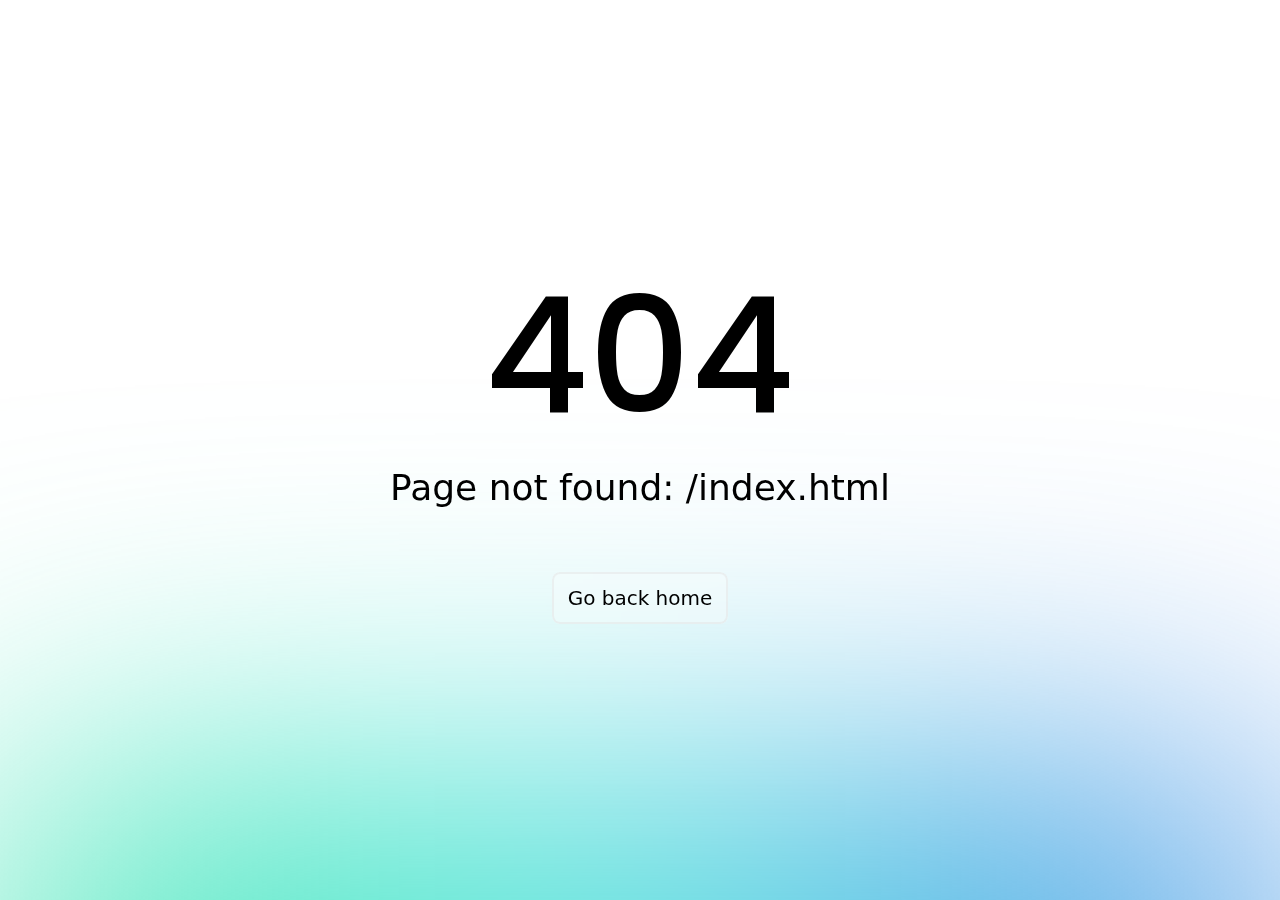
<file: index.html>
<!DOCTYPE html>
<html lang="id">
<head><meta charset="utf-8">
<title>Roadshow Fondasi Bisnis Berkah - Membangun Sukses yang Sejati</title>
<meta name="viewport" content="width=device-width, initial-scale=1">
<style> @font-face { font-family: "Poppins override"; src: local("BlinkMacSystemFont"),local("Segoe UI"),local("Roboto"),local("Helvetica Neue"),local("Arial"),local("Noto Sans"); ascent-override: 105%; descent-override: 35%; line-gap-override: 10%; } @font-face { font-family: "Poppins override"; src: local("BlinkMacSystemFont"),local("Segoe UI"),local("Roboto"),local("Helvetica Neue"),local("Arial"),local("Noto Sans"); ascent-override: 105%; descent-override: 35%; line-gap-override: 10%; } @font-face { font-family: "Poppins override"; src: local("BlinkMacSystemFont"),local("Segoe UI"),local("Roboto"),local("Helvetica Neue"),local("Arial"),local("Noto Sans"); ascent-override: 105%; descent-override: 35%; line-gap-override: 10%; } @font-face { font-family: "Poppins override"; src: local("BlinkMacSystemFont"),local("Segoe UI"),local("Roboto"),local("Helvetica Neue"),local("Arial"),local("Noto Sans"); ascent-override: 105%; descent-override: 35%; line-gap-override: 10%; } @font-face { font-family: "Poppins override"; src: local("BlinkMacSystemFont"),local("Segoe UI"),local("Roboto"),local("Helvetica Neue"),local("Arial"),local("Noto Sans"); ascent-override: 105%; descent-override: 35%; line-gap-override: 10%; } @font-face { font-family: "Poppins override"; src: local("BlinkMacSystemFont"),local("Segoe UI"),local("Roboto"),local("Helvetica Neue"),local("Arial"),local("Noto Sans"); ascent-override: 105%; descent-override: 35%; line-gap-override: 10%; } @font-face { font-family: "Poppins override"; src: local("BlinkMacSystemFont"),local("Segoe UI"),local("Roboto"),local("Helvetica Neue"),local("Arial"),local("Noto Sans"); ascent-override: 105%; descent-override: 35%; line-gap-override: 10%; } @font-face { font-family: "Poppins override"; src: local("BlinkMacSystemFont"),local("Segoe UI"),local("Roboto"),local("Helvetica Neue"),local("Arial"),local("Noto Sans"); ascent-override: 105%; descent-override: 35%; line-gap-override: 10%; } @font-face { font-family: "Poppins override"; src: local("BlinkMacSystemFont"),local("Segoe UI"),local("Roboto"),local("Helvetica Neue"),local("Arial"),local("Noto Sans"); ascent-override: 105%; descent-override: 35%; line-gap-override: 10%; } @font-face { font-family: "Poppins override"; src: local("BlinkMacSystemFont"),local("Segoe UI"),local("Roboto"),local("Helvetica Neue"),local("Arial"),local("Noto Sans"); ascent-override: 105%; descent-override: 35%; line-gap-override: 10%; } @font-face { font-family: "Poppins override"; src: local("BlinkMacSystemFont"),local("Segoe UI"),local("Roboto"),local("Helvetica Neue"),local("Arial"),local("Noto Sans"); ascent-override: 105%; descent-override: 35%; line-gap-override: 10%; } @font-face { font-family: "Poppins override"; src: local("BlinkMacSystemFont"),local("Segoe UI"),local("Roboto"),local("Helvetica Neue"),local("Arial"),local("Noto Sans"); ascent-override: 105%; descent-override: 35%; line-gap-override: 10%; } @font-face { font-family: "Poppins override"; src: local("BlinkMacSystemFont"),local("Segoe UI"),local("Roboto"),local("Helvetica Neue"),local("Arial"),local("Noto Sans"); ascent-override: 105%; descent-override: 35%; line-gap-override: 10%; } @font-face { font-family: "Poppins override"; src: local("BlinkMacSystemFont"),local("Segoe UI"),local("Roboto"),local("Helvetica Neue"),local("Arial"),local("Noto Sans"); ascent-override: 105%; descent-override: 35%; line-gap-override: 10%; } @font-face { font-family: "Poppins override"; src: local("BlinkMacSystemFont"),local("Segoe UI"),local("Roboto"),local("Helvetica Neue"),local("Arial"),local("Noto Sans"); ascent-override: 105%; descent-override: 35%; line-gap-override: 10%; } @font-face { font-family: "Poppins override"; src: local("BlinkMacSystemFont"),local("Segoe UI"),local("Roboto"),local("Helvetica Neue"),local("Arial"),local("Noto Sans"); ascent-override: 105%; descent-override: 35%; line-gap-override: 10%; } @font-face { font-family: "Poppins override"; src: local("BlinkMacSystemFont"),local("Segoe UI"),local("Roboto"),local("Helvetica Neue"),local("Arial"),local("Noto Sans"); ascent-override: 105%; descent-override: 35%; line-gap-override: 10%; } @font-face { font-family: "Poppins override"; src: local("BlinkMacSystemFont"),local("Segoe UI"),local("Roboto"),local("Helvetica Neue"),local("Arial"),local("Noto Sans"); ascent-override: 105%; descent-override: 35%; line-gap-override: 10%; } @font-face { font-family: "Lato override"; src: local("BlinkMacSystemFont"),local("Segoe UI"),local("Roboto"),local("Helvetica Neue"),local("Arial"),local("Noto Sans"); ascent-override: 98.7%; descent-override: 21.3%; line-gap-override: 0%; } @font-face { font-family: "Lato override"; src: local("BlinkMacSystemFont"),local("Segoe UI"),local("Roboto"),local("Helvetica Neue"),local("Arial"),local("Noto Sans"); ascent-override: 98.7%; descent-override: 21.3%; line-gap-override: 0%; } @font-face { font-family: "Lato override"; src: local("BlinkMacSystemFont"),local("Segoe UI"),local("Roboto"),local("Helvetica Neue"),local("Arial"),local("Noto Sans"); ascent-override: 98.7%; descent-override: 21.3%; line-gap-override: 0%; } @font-face { font-family: "Lato override"; src: local("BlinkMacSystemFont"),local("Segoe UI"),local("Roboto"),local("Helvetica Neue"),local("Arial"),local("Noto Sans"); ascent-override: 98.7%; descent-override: 21.3%; line-gap-override: 0%; } @font-face { font-family: "Lato override"; src: local("BlinkMacSystemFont"),local("Segoe UI"),local("Roboto"),local("Helvetica Neue"),local("Arial"),local("Noto Sans"); ascent-override: 98.7%; descent-override: 21.3%; line-gap-override: 0%; } @font-face { font-family: "Lato override"; src: local("BlinkMacSystemFont"),local("Segoe UI"),local("Roboto"),local("Helvetica Neue"),local("Arial"),local("Noto Sans"); ascent-override: 98.7%; descent-override: 21.3%; line-gap-override: 0%; } @font-face { font-family: "Lato override"; src: local("BlinkMacSystemFont"),local("Segoe UI"),local("Roboto"),local("Helvetica Neue"),local("Arial"),local("Noto Sans"); ascent-override: 98.7%; descent-override: 21.3%; line-gap-override: 0%; } @font-face { font-family: "Lato override"; src: local("BlinkMacSystemFont"),local("Segoe UI"),local("Roboto"),local("Helvetica Neue"),local("Arial"),local("Noto Sans"); ascent-override: 98.7%; descent-override: 21.3%; line-gap-override: 0%; } </style>
<meta description="Roadshow Fondasi Bisnis Berkah - Membangun Sukses yang Sejati"><link rel="modulepreload" href="/_payload.js"><link rel="modulepreload" as="script" crossorigin href="/_nuxt/entry.21e9f21f.js"><link rel="preload" as="style" href="/_nuxt/entry.86a170f7.css"><link rel="modulepreload" as="script" crossorigin href="/_nuxt/default.db568209.js"><link rel="modulepreload" as="script" crossorigin href="/_nuxt/index.1af3237b.js"><link rel="modulepreload" as="script" crossorigin href="/_nuxt/nuxt-icon.vue.c9ebcbc9.js"><link rel="preload" as="style" href="/_nuxt/nuxt-icon.2f1fba64.css"><link rel="modulepreload" as="script" crossorigin href="/_nuxt/composables.27c988b2.js"><link rel="modulepreload" as="script" crossorigin href="/_nuxt/maps.e3bc3744.js"><link rel="modulepreload" as="script" crossorigin href="/_nuxt/nuxt-icon.81bbdf28.js"><link rel="prefetch" as="script" crossorigin href="/_nuxt/error-component.a0b92d60.js"><link rel="stylesheet" href="/_nuxt/entry.86a170f7.css"><link rel="stylesheet" href="/_nuxt/nuxt-icon.2f1fba64.css"><style>.bg-hero-section[data-v-f948be43]{background:linear-gradient(270deg,#ebf4fc,#d8e9fa)}</style><style>.nuxt-icon svg{height:1em;margin-bottom:.125em;vertical-align:middle;width:1em}.nuxt-icon.nuxt-icon--fill,.nuxt-icon.nuxt-icon--fill *{fill:currentColor!important}</style></head>
<body ><div id="__nuxt"><!--[--><!--[--><!--[--><!--[--><section class="bg-hero-section" data-v-f948be43><div class="flex md:flex-row flex-col md:h-[696px] justify-center overflow-hidden" data-v-f948be43><img src="/images/roadshowfbb/hero-left.webp" alt="Fondasi bisnis berkah" data-v-f948be43><img src="/images/roadshowfbb/hero-right.webp" alt="Fondasi bisnis berkah" data-v-f948be43></div></section><section class="bg-neutral-white md:py-28 py-16" data-v-f948be43><div class="container flex flex-col gap-28 md:px-24 px-4" data-v-f948be43><!--[--><div class="flex flex-col md:flex-row gap-10 items-center" data-v-f948be43><img src="/images/roadshowfbb/1.webp" class="md:w-[278px] w-full" alt="&quot;Aku ingin sukses seperti dia..!”" data-v-f948be43><div class="flex flex-col gap-6" data-v-f948be43><div class="md:text-heading-1 text-heading-3" data-v-f948be43>&quot;Aku ingin sukses seperti dia..!”</div><div class="flex flex-col gap-2 text-lg font-lato" data-v-f948be43>
<b>Dia siapa?</b>
<b>Bagian mana yang disebut sukses?</b>
<p>
  Makna sukses seolah menjadi kelaziman berbanding lurus dengan
  materi. Tak sadar kita telah terjangkit virus materialisme.
</p>
<p>
  Di zaman banjir informasi, kebenaran seolah samar, tersetir oleh
  pemegang akun besar dan algoritma media sosial. Pemahaman yang
  salah kaprah bahkan sesat, seolah menjadi kebenaran yang lazim.
  Tontonan jadi tuntunan, tuntunan jadi tontonan.
</p>    
</div></div></div><div class="md:flex-row-reverse flex flex-col md:flex-row gap-10 items-center" data-v-f948be43><img src="/images/roadshowfbb/2.webp" class="md:w-[278px] w-full" alt="Mana yang benar, mana yang salah?" data-v-f948be43><div class="flex flex-col gap-6" data-v-f948be43><div class="md:text-heading-1 text-heading-3" data-v-f948be43>Mana yang benar, mana yang salah?</div><div class="flex flex-col gap-2 text-lg font-lato" data-v-f948be43>
<p>
  "Winner takes all.. !" menjadi slogan pembenaran bagi pebisnis untuk saling cakar, banting-bantingan harga, dan saling menjatuhkan.
</p>
<p>
  Tak sadar kita dalam permainan algoritma bisnis yang jauh dari keberkahan. Selain menimbulkan keresahan, juga menimbulkan kerusakan.
</p>    
</div></div></div><div class="flex flex-col md:flex-row gap-10 items-center" data-v-f948be43><img src="/images/roadshowfbb/3.webp" class="md:w-[278px] w-full" alt="Seperti apa idealnya berbisnis itu?" data-v-f948be43><div class="flex flex-col gap-6" data-v-f948be43><div class="md:text-heading-1 text-heading-3" data-v-f948be43>Seperti apa idealnya berbisnis itu?</div><div class="flex flex-col gap-2 text-lg font-lato" data-v-f948be43>
<b>Bagaimana aturan mainnya?</b>
<b>Bagaimana cara mereset semua kekusutan ini?</b>
<p>
  Yuk kita benahi satu-persatu. Agar bisnis sejatinya menjadi bagian dari ibadah. Sebagai rahmat bagi semesta.
</p>    
</div></div></div><div class="md:flex-row-reverse flex flex-col md:flex-row gap-10 items-center" data-v-f948be43><img src="/images/roadshowfbb/4.webp" class="md:w-[278px] w-full" alt="Menggeser Ideologi" data-v-f948be43><div class="flex flex-col gap-6" data-v-f948be43><div class="md:text-heading-1 text-heading-3" data-v-f948be43>Menggeser Ideologi</div><div class="flex flex-col gap-2 text-lg font-lato" data-v-f948be43>
<p>
  Menanam bibit organik di tanah yang sudah terkontaminasi tidaklah mudah. Begitu juga mewartakan pola hidup syariah di lingkungan yang sudah terlanjur materialis. Perlu menggeser mindset bisnis ala kapitalis menuju keberkahan.
</p>
<p>
  Roadshow Fondasi Bisnis Berkah adalah upaya menyadarkan kesalahkaprahan pola pikir kebanyakan saat ini tentang Makna Sukses yang Sejati.
</p>    
</div></div></div><!--]--></div></section><section class="bg-primary-blue-10 md:py-28 py-16" data-v-f948be43><div class="container flex flex-col md:gap-16 gap-10 items-center md:px-0 px-4" data-v-f948be43><div class="flex flex-col gap-4 items-center text-center" data-v-f948be43><div class="text-heading-1" data-v-f948be43> Informasi Roadshow Fondasi Bisnis Berkah </div><div class="md:text-lg text-body font-lato" data-v-f948be43> Roadshow “Fondasi Bisnis Berkah” diambil dari nama buku ke-4 karya Jaya Setiabudi. Berikut detail informasi roadshow yang akan dilaksanakan: </div></div><div class="grid md:grid-cols-3 grid-cols-1 items-center md:gap-10 gap-6" data-v-f948be43><!--[--><div class="bg-white rounded-2xl card-benefit p-6 h-full" data-v-f948be43><div class="flex gap-4" data-v-f948be43><div data-v-f948be43><span class="nuxt-icon nuxt-icon--fill text-[40px] text-primary" data-v-f948be43></span></div><div class="flex flex-col gap-1" data-v-f948be43><div class="text-subtitle" data-v-f948be43>Gratis, Tanpa Keluar Biaya</div><div class="text-body-2 text-neutral-black-60" data-v-f948be43>Seminar tidak membebankan biaya apapun, selama Anda memenuhi syarat.</div></div></div></div><div class="bg-white rounded-2xl card-benefit p-6 h-full" data-v-f948be43><div class="flex gap-4" data-v-f948be43><div data-v-f948be43><span class="nuxt-icon nuxt-icon--fill text-[40px] text-primary" data-v-f948be43></span></div><div class="flex flex-col gap-1" data-v-f948be43><div class="text-subtitle" data-v-f948be43>Dilaksanakan di 10 Kota</div><div class="text-body-2 text-neutral-black-60" data-v-f948be43>Bandung, Bogor, Jakarta, Cirebon, Semarang, Yogyakarta, Solo, Malang &amp; Jember</div></div></div></div><div class="bg-white rounded-2xl card-benefit p-6 h-full" data-v-f948be43><div class="flex gap-4" data-v-f948be43><div data-v-f948be43><span class="nuxt-icon nuxt-icon--fill text-[40px] text-primary" data-v-f948be43></span></div><div class="flex flex-col gap-1" data-v-f948be43><div class="text-subtitle" data-v-f948be43>Kuota Peserta 200-500 Orang</div><div class="text-body-2 text-neutral-black-60" data-v-f948be43>Setiap kota memiliki kuota peserta yang berbeda-beda.</div></div></div></div><!--]--></div><div class="bg-white max-w-4xl w-full text-center rounded-2xl overflow-hidden" data-v-f948be43><div class="bg-primary-blue-20 p-6" data-v-f948be43><div class="md:text-heading-3 text-heading-2" data-v-f948be43>Syarat Peserta</div></div><div class="bg-neutral-white p-6 flex justify-center items-center flex-col" data-v-f948be43><img src="/images/roadshowfbb/product-1.webp" loading="lazy" alt="buku fondasi bisnis berkah" data-v-f948be43><div class="bg-primary-red-10 border border-primary rounded-lg p-4 flex gap-4 items-center" data-v-f948be43><div data-v-f948be43><div class="w-8 h-8 bg-primary rounded-full flex items-center justify-center" data-v-f948be43><span class="nuxt-icon nuxt-icon--fill text-base text-neutral-white" data-v-f948be43></span></div></div><div class="text-lg font-lato font-bold" data-v-f948be43> Memiliki Buku Fondasi Bisnis Berkah &amp; bersedia membawa buku saat seminar. Jika Anda belum memiliki Buku Fondasi Bisnis Berkah? <a href="https://yubistore.co.id/buku-fondasi-bisnis-berkah-i.701187" target="_blank" class="text-primary" data-v-f948be43> Beli Disini. </a></div></div></div></div><div class="bg-white max-w-4xl w-full rounded-2xl overflow-hidden" data-v-f948be43><div class="bg-primary-blue-20 p-6" data-v-f948be43><div class="md:text-heading-3 text-heading-2" data-v-f948be43> Kota Pelaksanaan Roadshow </div></div><div class="bg-neutral-white p-6 flex flex-col gap-6" data-v-f948be43><div class="bg-neutral-background -mx-6 -mt-6 p-6 flex items-center justify-center" data-v-f948be43><img src="/images/roadshowfbb/maps.webp" loading="lazy" alt="Kota Pelaksanaan Roadshow" data-v-f948be43></div><div class="md:px-6 px-0" data-v-f948be43><div class="grid md:grid-cols-5 grid-cols-2 gap-4" data-v-f948be43><!--[--><div class="rounded-lg shadow-card-location overflow-hidden" data-v-f948be43><div class="bg-primary-blue-20 p-3 text-subtitle-2" data-v-f948be43>Bandung</div><div class="flex flex-col gap-3 text-body-2 font-bold text-primary-red p-4" data-v-f948be43><div class="flex items-center gap-2" data-v-f948be43><span class="nuxt-icon nuxt-icon--fill text-base" data-v-f948be43></span> 21 Maret</div><div class="flex items-center gap-2" data-v-f948be43><span class="nuxt-icon nuxt-icon--fill text-base" data-v-f948be43></span><div data-v-f948be43>300 Orang</div></div></div></div><div class="rounded-lg shadow-card-location overflow-hidden" data-v-f948be43><div class="bg-primary-blue-20 p-3 text-subtitle-2" data-v-f948be43>Bogor</div><div class="flex flex-col gap-3 text-body-2 font-bold text-primary-red p-4" data-v-f948be43><div class="flex items-center gap-2" data-v-f948be43><span class="nuxt-icon nuxt-icon--fill text-base" data-v-f948be43></span> 5 Mei</div><div class="flex items-center gap-2" data-v-f948be43><span class="nuxt-icon nuxt-icon--fill text-base" data-v-f948be43></span><div data-v-f948be43>200 Orang</div></div></div></div><div class="rounded-lg shadow-card-location overflow-hidden" data-v-f948be43><div class="bg-primary-blue-20 p-3 text-subtitle-2" data-v-f948be43>Jakarta</div><div class="flex flex-col gap-3 text-body-2 font-bold text-primary-red p-4" data-v-f948be43><div class="flex items-center gap-2" data-v-f948be43><span class="nuxt-icon nuxt-icon--fill text-base" data-v-f948be43></span> 7 Mei</div><div class="flex items-center gap-2" data-v-f948be43><span class="nuxt-icon nuxt-icon--fill text-base" data-v-f948be43></span><div data-v-f948be43>500 Orang</div></div></div></div><div class="rounded-lg shadow-card-location overflow-hidden" data-v-f948be43><div class="bg-primary-blue-20 p-3 text-subtitle-2" data-v-f948be43>Cirebon</div><div class="flex flex-col gap-3 text-body-2 font-bold text-primary-red p-4" data-v-f948be43><div class="flex items-center gap-2" data-v-f948be43><span class="nuxt-icon nuxt-icon--fill text-base" data-v-f948be43></span> 9 Mei</div><div class="flex items-center gap-2" data-v-f948be43><span class="nuxt-icon nuxt-icon--fill text-base" data-v-f948be43></span><div data-v-f948be43>200 Orang</div></div></div></div><div class="rounded-lg shadow-card-location overflow-hidden" data-v-f948be43><div class="bg-primary-blue-20 p-3 text-subtitle-2" data-v-f948be43>Semarang</div><div class="flex flex-col gap-3 text-body-2 font-bold text-primary-red p-4" data-v-f948be43><div class="flex items-center gap-2" data-v-f948be43><span class="nuxt-icon nuxt-icon--fill text-base" data-v-f948be43></span> 11 Mei</div><div class="flex items-center gap-2" data-v-f948be43><span class="nuxt-icon nuxt-icon--fill text-base" data-v-f948be43></span><div data-v-f948be43>200 Orang</div></div></div></div><div class="rounded-lg shadow-card-location overflow-hidden" data-v-f948be43><div class="bg-primary-blue-20 p-3 text-subtitle-2" data-v-f948be43>Yogyakarta</div><div class="flex flex-col gap-3 text-body-2 font-bold text-primary-red p-4" data-v-f948be43><div class="flex items-center gap-2" data-v-f948be43><span class="nuxt-icon nuxt-icon--fill text-base" data-v-f948be43></span> Menyusul</div><div class="flex items-center gap-2" data-v-f948be43><span class="nuxt-icon nuxt-icon--fill text-base" data-v-f948be43></span><div data-v-f948be43>200 Orang</div></div></div></div><div class="rounded-lg shadow-card-location overflow-hidden" data-v-f948be43><div class="bg-primary-blue-20 p-3 text-subtitle-2" data-v-f948be43>Solo</div><div class="flex flex-col gap-3 text-body-2 font-bold text-primary-red p-4" data-v-f948be43><div class="flex items-center gap-2" data-v-f948be43><span class="nuxt-icon nuxt-icon--fill text-base" data-v-f948be43></span> Menyusul</div><div class="flex items-center gap-2" data-v-f948be43><span class="nuxt-icon nuxt-icon--fill text-base" data-v-f948be43></span><div data-v-f948be43>200 Orang</div></div></div></div><div class="rounded-lg shadow-card-location overflow-hidden" data-v-f948be43><div class="bg-primary-blue-20 p-3 text-subtitle-2" data-v-f948be43>Malang</div><div class="flex flex-col gap-3 text-body-2 font-bold text-primary-red p-4" data-v-f948be43><div class="flex items-center gap-2" data-v-f948be43><span class="nuxt-icon nuxt-icon--fill text-base" data-v-f948be43></span> Menyusul</div><div class="flex items-center gap-2" data-v-f948be43><span class="nuxt-icon nuxt-icon--fill text-base" data-v-f948be43></span><div data-v-f948be43>200 Orang</div></div></div></div><div class="rounded-lg shadow-card-location overflow-hidden" data-v-f948be43><div class="bg-primary-blue-20 p-3 text-subtitle-2" data-v-f948be43>Jember</div><div class="flex flex-col gap-3 text-body-2 font-bold text-primary-red p-4" data-v-f948be43><div class="flex items-center gap-2" data-v-f948be43><span class="nuxt-icon nuxt-icon--fill text-base" data-v-f948be43></span> Menyusul</div><div class="flex items-center gap-2" data-v-f948be43><span class="nuxt-icon nuxt-icon--fill text-base" data-v-f948be43></span><div data-v-f948be43>200 Orang</div></div></div></div><div class="rounded-lg shadow-card-location overflow-hidden" data-v-f948be43><div class="bg-primary-blue-20 p-3 text-subtitle-2" data-v-f948be43>Surabaya</div><div class="flex flex-col gap-3 text-body-2 font-bold text-primary-red p-4" data-v-f948be43><div class="flex items-center gap-2" data-v-f948be43><span class="nuxt-icon nuxt-icon--fill text-base" data-v-f948be43></span> Menyusul</div><div class="flex items-center gap-2" data-v-f948be43><span class="nuxt-icon nuxt-icon--fill text-base" data-v-f948be43></span><div data-v-f948be43>500 Orang</div></div></div></div><!--]--></div></div><div class="text-body-2 text-neutral-black-60 flex gap-1 items-center justify-center" data-v-f948be43><span class="nuxt-icon nuxt-icon--fill text-base" data-v-f948be43></span> Waktu pelaksanaan dan tempat dapat berubah. </div></div></div><div class="max-w-4xl w-full flex flex-col gap-4 items-center justify-center text-center" data-v-f948be43><a href="https://docs.google.com/forms/d/e/1FAIpQLSe7CmXPGeMaSJcLHQe6kGyUSyY3Rm0sk0fHUgeGI_3eLM8Vpw/viewform" target="_blank" class="btn btn--large w-full" data-v-f948be43>Daftar Roadshow FBB</a><div class="text-body" data-v-f948be43> Jika Anda menemui kendala saat pendaftaran, silahkan hubungi Admin kami melalui <strong class="text-primary-red" data-v-f948be43>085771102001 (Whatsapp)</strong></div></div></div></section><!--]--><!--]--><!--]--><!--]--></div><script type="module">import p from "/_payload.js";window.__NUXT__={...p,...({state:{},_errors:{},serverRendered:true,config:{public:{apiBaseUrl:"https:\u002F\u002Fgateway.yukbisnis.dev\u002Fv1",nodeEnv:"development"},app:{baseURL:"\u002F",buildAssetsDir:"\u002F_nuxt\u002F",cdnURL:""}},prerenderedAt:1678144636252})}</script><script type="module" src="/_nuxt/entry.21e9f21f.js" crossorigin></script><script type="module" src="/_nuxt/default.db568209.js" crossorigin></script><script type="module" src="/_nuxt/index.1af3237b.js" crossorigin></script><script type="module" src="/_nuxt/nuxt-icon.81bbdf28.js" crossorigin></script></body>
</html>
</file>
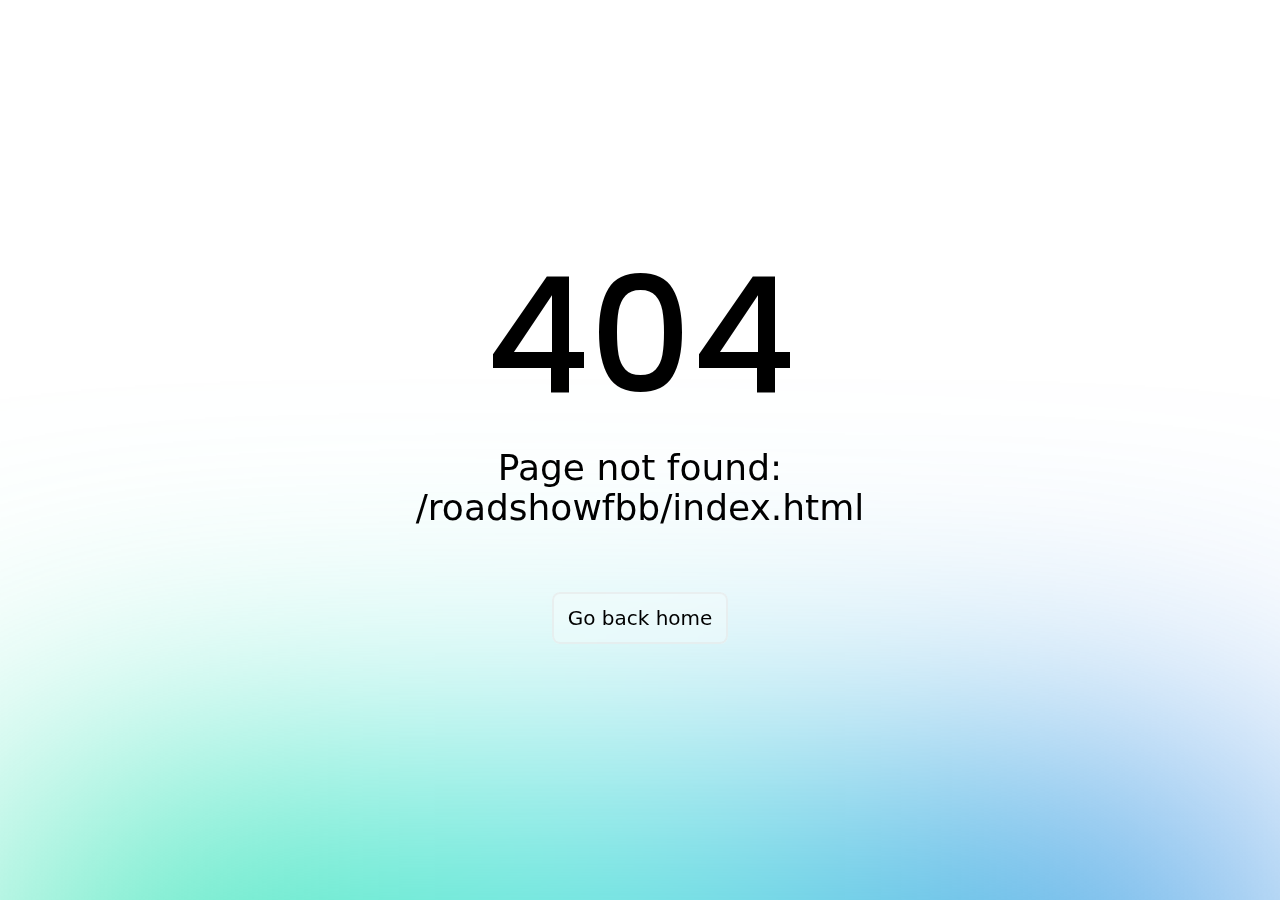
<file: roadshowfbb/index.html>
<!DOCTYPE html>
<html lang="id">
<head><meta charset="utf-8">
<title>Roadshow Fondasi Bisnis Berkah - Membangun Sukses yang Sejati</title>
<meta name="viewport" content="width=device-width, initial-scale=1">
<style> @font-face { font-family: "Poppins override"; src: local("BlinkMacSystemFont"),local("Segoe UI"),local("Roboto"),local("Helvetica Neue"),local("Arial"),local("Noto Sans"); ascent-override: 105%; descent-override: 35%; line-gap-override: 10%; } @font-face { font-family: "Poppins override"; src: local("BlinkMacSystemFont"),local("Segoe UI"),local("Roboto"),local("Helvetica Neue"),local("Arial"),local("Noto Sans"); ascent-override: 105%; descent-override: 35%; line-gap-override: 10%; } @font-face { font-family: "Poppins override"; src: local("BlinkMacSystemFont"),local("Segoe UI"),local("Roboto"),local("Helvetica Neue"),local("Arial"),local("Noto Sans"); ascent-override: 105%; descent-override: 35%; line-gap-override: 10%; } @font-face { font-family: "Poppins override"; src: local("BlinkMacSystemFont"),local("Segoe UI"),local("Roboto"),local("Helvetica Neue"),local("Arial"),local("Noto Sans"); ascent-override: 105%; descent-override: 35%; line-gap-override: 10%; } @font-face { font-family: "Poppins override"; src: local("BlinkMacSystemFont"),local("Segoe UI"),local("Roboto"),local("Helvetica Neue"),local("Arial"),local("Noto Sans"); ascent-override: 105%; descent-override: 35%; line-gap-override: 10%; } @font-face { font-family: "Poppins override"; src: local("BlinkMacSystemFont"),local("Segoe UI"),local("Roboto"),local("Helvetica Neue"),local("Arial"),local("Noto Sans"); ascent-override: 105%; descent-override: 35%; line-gap-override: 10%; } @font-face { font-family: "Poppins override"; src: local("BlinkMacSystemFont"),local("Segoe UI"),local("Roboto"),local("Helvetica Neue"),local("Arial"),local("Noto Sans"); ascent-override: 105%; descent-override: 35%; line-gap-override: 10%; } @font-face { font-family: "Poppins override"; src: local("BlinkMacSystemFont"),local("Segoe UI"),local("Roboto"),local("Helvetica Neue"),local("Arial"),local("Noto Sans"); ascent-override: 105%; descent-override: 35%; line-gap-override: 10%; } @font-face { font-family: "Poppins override"; src: local("BlinkMacSystemFont"),local("Segoe UI"),local("Roboto"),local("Helvetica Neue"),local("Arial"),local("Noto Sans"); ascent-override: 105%; descent-override: 35%; line-gap-override: 10%; } @font-face { font-family: "Poppins override"; src: local("BlinkMacSystemFont"),local("Segoe UI"),local("Roboto"),local("Helvetica Neue"),local("Arial"),local("Noto Sans"); ascent-override: 105%; descent-override: 35%; line-gap-override: 10%; } @font-face { font-family: "Poppins override"; src: local("BlinkMacSystemFont"),local("Segoe UI"),local("Roboto"),local("Helvetica Neue"),local("Arial"),local("Noto Sans"); ascent-override: 105%; descent-override: 35%; line-gap-override: 10%; } @font-face { font-family: "Poppins override"; src: local("BlinkMacSystemFont"),local("Segoe UI"),local("Roboto"),local("Helvetica Neue"),local("Arial"),local("Noto Sans"); ascent-override: 105%; descent-override: 35%; line-gap-override: 10%; } @font-face { font-family: "Poppins override"; src: local("BlinkMacSystemFont"),local("Segoe UI"),local("Roboto"),local("Helvetica Neue"),local("Arial"),local("Noto Sans"); ascent-override: 105%; descent-override: 35%; line-gap-override: 10%; } @font-face { font-family: "Poppins override"; src: local("BlinkMacSystemFont"),local("Segoe UI"),local("Roboto"),local("Helvetica Neue"),local("Arial"),local("Noto Sans"); ascent-override: 105%; descent-override: 35%; line-gap-override: 10%; } @font-face { font-family: "Poppins override"; src: local("BlinkMacSystemFont"),local("Segoe UI"),local("Roboto"),local("Helvetica Neue"),local("Arial"),local("Noto Sans"); ascent-override: 105%; descent-override: 35%; line-gap-override: 10%; } @font-face { font-family: "Poppins override"; src: local("BlinkMacSystemFont"),local("Segoe UI"),local("Roboto"),local("Helvetica Neue"),local("Arial"),local("Noto Sans"); ascent-override: 105%; descent-override: 35%; line-gap-override: 10%; } @font-face { font-family: "Poppins override"; src: local("BlinkMacSystemFont"),local("Segoe UI"),local("Roboto"),local("Helvetica Neue"),local("Arial"),local("Noto Sans"); ascent-override: 105%; descent-override: 35%; line-gap-override: 10%; } @font-face { font-family: "Poppins override"; src: local("BlinkMacSystemFont"),local("Segoe UI"),local("Roboto"),local("Helvetica Neue"),local("Arial"),local("Noto Sans"); ascent-override: 105%; descent-override: 35%; line-gap-override: 10%; } @font-face { font-family: "Lato override"; src: local("BlinkMacSystemFont"),local("Segoe UI"),local("Roboto"),local("Helvetica Neue"),local("Arial"),local("Noto Sans"); ascent-override: 98.7%; descent-override: 21.3%; line-gap-override: 0%; } @font-face { font-family: "Lato override"; src: local("BlinkMacSystemFont"),local("Segoe UI"),local("Roboto"),local("Helvetica Neue"),local("Arial"),local("Noto Sans"); ascent-override: 98.7%; descent-override: 21.3%; line-gap-override: 0%; } @font-face { font-family: "Lato override"; src: local("BlinkMacSystemFont"),local("Segoe UI"),local("Roboto"),local("Helvetica Neue"),local("Arial"),local("Noto Sans"); ascent-override: 98.7%; descent-override: 21.3%; line-gap-override: 0%; } @font-face { font-family: "Lato override"; src: local("BlinkMacSystemFont"),local("Segoe UI"),local("Roboto"),local("Helvetica Neue"),local("Arial"),local("Noto Sans"); ascent-override: 98.7%; descent-override: 21.3%; line-gap-override: 0%; } @font-face { font-family: "Lato override"; src: local("BlinkMacSystemFont"),local("Segoe UI"),local("Roboto"),local("Helvetica Neue"),local("Arial"),local("Noto Sans"); ascent-override: 98.7%; descent-override: 21.3%; line-gap-override: 0%; } @font-face { font-family: "Lato override"; src: local("BlinkMacSystemFont"),local("Segoe UI"),local("Roboto"),local("Helvetica Neue"),local("Arial"),local("Noto Sans"); ascent-override: 98.7%; descent-override: 21.3%; line-gap-override: 0%; } @font-face { font-family: "Lato override"; src: local("BlinkMacSystemFont"),local("Segoe UI"),local("Roboto"),local("Helvetica Neue"),local("Arial"),local("Noto Sans"); ascent-override: 98.7%; descent-override: 21.3%; line-gap-override: 0%; } @font-face { font-family: "Lato override"; src: local("BlinkMacSystemFont"),local("Segoe UI"),local("Roboto"),local("Helvetica Neue"),local("Arial"),local("Noto Sans"); ascent-override: 98.7%; descent-override: 21.3%; line-gap-override: 0%; } </style>
<meta description="Roadshow Fondasi Bisnis Berkah - Membangun Sukses yang Sejati"><link rel="modulepreload" href="/roadshowfbb/_payload.js"><link rel="modulepreload" as="script" crossorigin href="/_nuxt/entry.21e9f21f.js"><link rel="preload" as="style" href="/_nuxt/entry.86a170f7.css"><link rel="modulepreload" as="script" crossorigin href="/_nuxt/default.db568209.js"><link rel="modulepreload" as="script" crossorigin href="/_nuxt/index.0ed63347.js"><link rel="modulepreload" as="script" crossorigin href="/_nuxt/nuxt-icon.vue.c9ebcbc9.js"><link rel="preload" as="style" href="/_nuxt/nuxt-icon.2f1fba64.css"><link rel="modulepreload" as="script" crossorigin href="/_nuxt/composables.27c988b2.js"><link rel="modulepreload" as="script" crossorigin href="/_nuxt/maps.e3bc3744.js"><link rel="modulepreload" as="script" crossorigin href="/_nuxt/nuxt-icon.81bbdf28.js"><link rel="prefetch" as="script" crossorigin href="/_nuxt/error-component.a0b92d60.js"><link rel="stylesheet" href="/_nuxt/entry.86a170f7.css"><link rel="stylesheet" href="/_nuxt/nuxt-icon.2f1fba64.css"><style>.bg-hero-section[data-v-98cc8f7b]{background:linear-gradient(270deg,#ebf4fc,#d8e9fa)}</style><style>.nuxt-icon svg{height:1em;margin-bottom:.125em;vertical-align:middle;width:1em}.nuxt-icon.nuxt-icon--fill,.nuxt-icon.nuxt-icon--fill *{fill:currentColor!important}</style></head>
<body ><div id="__nuxt"><!--[--><!--[--><!--[--><!--[--><section class="bg-hero-section" data-v-98cc8f7b><div class="flex md:flex-row flex-col md:h-[696px] justify-center overflow-hidden" data-v-98cc8f7b><img src="/images/roadshowfbb/hero-left.webp" alt="Fondasi bisnis berkah" data-v-98cc8f7b><img src="/images/roadshowfbb/hero-right.webp" alt="Fondasi bisnis berkah" data-v-98cc8f7b></div></section><section class="bg-neutral-white md:py-28 py-16" data-v-98cc8f7b><div class="container flex flex-col gap-28 md:px-24 px-4" data-v-98cc8f7b><!--[--><div class="flex flex-col md:flex-row gap-10 items-center" data-v-98cc8f7b><img src="/images/roadshowfbb/1.webp" class="md:w-[278px] w-full" alt="&quot;Aku ingin sukses seperti dia..!”" data-v-98cc8f7b><div class="flex flex-col gap-6" data-v-98cc8f7b><div class="md:text-heading-1 text-heading-3" data-v-98cc8f7b>&quot;Aku ingin sukses seperti dia..!”</div><div class="flex flex-col gap-2 text-lg font-lato" data-v-98cc8f7b>
<b>Dia siapa?</b>
<b>Bagian mana yang disebut sukses?</b>
<p>
  Makna sukses seolah menjadi kelaziman berbanding lurus dengan
  materi. Tak sadar kita telah terjangkit virus materialisme.
</p>
<p>
  Di zaman banjir informasi, kebenaran seolah samar, tersetir oleh
  pemegang akun besar dan algoritma media sosial. Pemahaman yang
  salah kaprah bahkan sesat, seolah menjadi kebenaran yang lazim.
  Tontonan jadi tuntunan, tuntunan jadi tontonan.
</p>    
</div></div></div><div class="md:flex-row-reverse flex flex-col md:flex-row gap-10 items-center" data-v-98cc8f7b><img src="/images/roadshowfbb/2.webp" class="md:w-[278px] w-full" alt="Mana yang benar, mana yang salah?" data-v-98cc8f7b><div class="flex flex-col gap-6" data-v-98cc8f7b><div class="md:text-heading-1 text-heading-3" data-v-98cc8f7b>Mana yang benar, mana yang salah?</div><div class="flex flex-col gap-2 text-lg font-lato" data-v-98cc8f7b>
<p>
  "Winner takes all.. !" menjadi slogan pembenaran bagi pebisnis untuk saling cakar, banting-bantingan harga, dan saling menjatuhkan.
</p>
<p>
  Tak sadar kita dalam permainan algoritma bisnis yang jauh dari keberkahan. Selain menimbulkan keresahan, juga menimbulkan kerusakan.
</p>    
</div></div></div><div class="flex flex-col md:flex-row gap-10 items-center" data-v-98cc8f7b><img src="/images/roadshowfbb/3.webp" class="md:w-[278px] w-full" alt="Seperti apa idealnya berbisnis itu?" data-v-98cc8f7b><div class="flex flex-col gap-6" data-v-98cc8f7b><div class="md:text-heading-1 text-heading-3" data-v-98cc8f7b>Seperti apa idealnya berbisnis itu?</div><div class="flex flex-col gap-2 text-lg font-lato" data-v-98cc8f7b>
<b>Bagaimana aturan mainnya?</b>
<b>Bagaimana cara mereset semua kekusutan ini?</b>
<p>
  Yuk kita benahi satu-persatu. Agar bisnis sejatinya menjadi bagian dari ibadah. Sebagai rahmat bagi semesta.
</p>    
</div></div></div><div class="md:flex-row-reverse flex flex-col md:flex-row gap-10 items-center" data-v-98cc8f7b><img src="/images/roadshowfbb/4.webp" class="md:w-[278px] w-full" alt="Menggeser Ideologi" data-v-98cc8f7b><div class="flex flex-col gap-6" data-v-98cc8f7b><div class="md:text-heading-1 text-heading-3" data-v-98cc8f7b>Menggeser Ideologi</div><div class="flex flex-col gap-2 text-lg font-lato" data-v-98cc8f7b>
<p>
  Menanam bibit organik di tanah yang sudah terkontaminasi tidaklah mudah. Begitu juga mewartakan pola hidup syariah di lingkungan yang sudah terlanjur materialis. Perlu menggeser mindset bisnis ala kapitalis menuju keberkahan.
</p>
<p>
  Roadshow Fondasi Bisnis Berkah adalah upaya menyadarkan kesalahkaprahan pola pikir kebanyakan saat ini tentang Makna Sukses yang Sejati.
</p>    
</div></div></div><!--]--></div></section><section class="bg-primary-blue-10 md:py-28 py-16" data-v-98cc8f7b><div class="container flex flex-col md:gap-16 gap-10 items-center md:px-0 px-4" data-v-98cc8f7b><div class="flex flex-col gap-4 items-center text-center" data-v-98cc8f7b><div class="text-heading-1" data-v-98cc8f7b> Informasi Roadshow Fondasi Bisnis Berkah </div><div class="md:text-lg text-body font-lato" data-v-98cc8f7b> Roadshow “Fondasi Bisnis Berkah” diambil dari nama buku ke-4 karya Jaya Setiabudi. Berikut detail informasi roadshow yang akan dilaksanakan: </div></div><div class="grid md:grid-cols-3 grid-cols-1 items-center md:gap-10 gap-6" data-v-98cc8f7b><!--[--><div class="bg-white rounded-2xl card-benefit p-6 h-full" data-v-98cc8f7b><div class="flex gap-4" data-v-98cc8f7b><div data-v-98cc8f7b><span class="nuxt-icon nuxt-icon--fill text-[40px] text-primary" data-v-98cc8f7b></span></div><div class="flex flex-col gap-1" data-v-98cc8f7b><div class="text-subtitle" data-v-98cc8f7b>Gratis, Tanpa Keluar Biaya</div><div class="text-body-2 text-neutral-black-60" data-v-98cc8f7b>Seminar tidak membebankan biaya apapun, selama Anda memenuhi syarat.</div></div></div></div><div class="bg-white rounded-2xl card-benefit p-6 h-full" data-v-98cc8f7b><div class="flex gap-4" data-v-98cc8f7b><div data-v-98cc8f7b><span class="nuxt-icon nuxt-icon--fill text-[40px] text-primary" data-v-98cc8f7b></span></div><div class="flex flex-col gap-1" data-v-98cc8f7b><div class="text-subtitle" data-v-98cc8f7b>Dilaksanakan di 10 Kota</div><div class="text-body-2 text-neutral-black-60" data-v-98cc8f7b>Bandung, Bogor, Jakarta, Cirebon, Semarang, Yogyakarta, Solo, Malang &amp; Jember</div></div></div></div><div class="bg-white rounded-2xl card-benefit p-6 h-full" data-v-98cc8f7b><div class="flex gap-4" data-v-98cc8f7b><div data-v-98cc8f7b><span class="nuxt-icon nuxt-icon--fill text-[40px] text-primary" data-v-98cc8f7b></span></div><div class="flex flex-col gap-1" data-v-98cc8f7b><div class="text-subtitle" data-v-98cc8f7b>Kuota Peserta 200-500 Orang</div><div class="text-body-2 text-neutral-black-60" data-v-98cc8f7b>Setiap kota memiliki kuota peserta yang berbeda-beda.</div></div></div></div><!--]--></div><div class="bg-white max-w-4xl w-full text-center rounded-2xl overflow-hidden" data-v-98cc8f7b><div class="bg-primary-blue-20 p-6" data-v-98cc8f7b><div class="md:text-heading-3 text-heading-2" data-v-98cc8f7b>Syarat Peserta</div></div><div class="bg-neutral-white p-6 flex justify-center items-center flex-col" data-v-98cc8f7b><img src="/images/roadshowfbb/product-1.webp" loading="lazy" alt="buku fondasi bisnis berkah" data-v-98cc8f7b><div class="bg-primary-red-10 border border-primary rounded-lg p-4 flex gap-4 items-center" data-v-98cc8f7b><div data-v-98cc8f7b><div class="w-8 h-8 bg-primary rounded-full flex items-center justify-center" data-v-98cc8f7b><span class="nuxt-icon nuxt-icon--fill text-base text-neutral-white" data-v-98cc8f7b></span></div></div><div class="text-lg font-lato font-bold" data-v-98cc8f7b> Memiliki Buku Fondasi Bisnis Berkah &amp; bersedia membawa buku saat seminar. Jika Anda belum memiliki Buku Fondasi Bisnis Berkah? <a href="https://yubistore.co.id/buku-fondasi-bisnis-berkah-i.701187" target="_blank" class="text-primary" data-v-98cc8f7b> Beli Disini. </a></div></div></div></div><div class="bg-white max-w-4xl w-full rounded-2xl overflow-hidden" data-v-98cc8f7b><div class="bg-primary-blue-20 p-6" data-v-98cc8f7b><div class="md:text-heading-3 text-heading-2" data-v-98cc8f7b> Kota Pelaksanaan Roadshow </div></div><div class="bg-neutral-white p-6 flex flex-col gap-6" data-v-98cc8f7b><div class="bg-neutral-background -mx-6 -mt-6 p-6 flex items-center justify-center" data-v-98cc8f7b><img src="/images/roadshowfbb/maps.webp" loading="lazy" alt="Kota Pelaksanaan Roadshow" data-v-98cc8f7b></div><div class="md:px-6 px-0" data-v-98cc8f7b><div class="grid md:grid-cols-5 grid-cols-2 gap-4" data-v-98cc8f7b><!--[--><div class="rounded-lg shadow-card-location overflow-hidden" data-v-98cc8f7b><div class="bg-primary-blue-20 p-3 text-subtitle-2" data-v-98cc8f7b>Bandung</div><div class="flex flex-col gap-3 text-body-2 font-bold text-primary-red p-4" data-v-98cc8f7b><div class="flex items-center gap-2" data-v-98cc8f7b><span class="nuxt-icon nuxt-icon--fill text-base" data-v-98cc8f7b></span> 21 Maret</div><div class="flex items-center gap-2" data-v-98cc8f7b><span class="nuxt-icon nuxt-icon--fill text-base" data-v-98cc8f7b></span><div data-v-98cc8f7b>300 Orang</div></div></div></div><div class="rounded-lg shadow-card-location overflow-hidden" data-v-98cc8f7b><div class="bg-primary-blue-20 p-3 text-subtitle-2" data-v-98cc8f7b>Bogor</div><div class="flex flex-col gap-3 text-body-2 font-bold text-primary-red p-4" data-v-98cc8f7b><div class="flex items-center gap-2" data-v-98cc8f7b><span class="nuxt-icon nuxt-icon--fill text-base" data-v-98cc8f7b></span> 5 Mei</div><div class="flex items-center gap-2" data-v-98cc8f7b><span class="nuxt-icon nuxt-icon--fill text-base" data-v-98cc8f7b></span><div data-v-98cc8f7b>200 Orang</div></div></div></div><div class="rounded-lg shadow-card-location overflow-hidden" data-v-98cc8f7b><div class="bg-primary-blue-20 p-3 text-subtitle-2" data-v-98cc8f7b>Jakarta</div><div class="flex flex-col gap-3 text-body-2 font-bold text-primary-red p-4" data-v-98cc8f7b><div class="flex items-center gap-2" data-v-98cc8f7b><span class="nuxt-icon nuxt-icon--fill text-base" data-v-98cc8f7b></span> 7 Mei</div><div class="flex items-center gap-2" data-v-98cc8f7b><span class="nuxt-icon nuxt-icon--fill text-base" data-v-98cc8f7b></span><div data-v-98cc8f7b>500 Orang</div></div></div></div><div class="rounded-lg shadow-card-location overflow-hidden" data-v-98cc8f7b><div class="bg-primary-blue-20 p-3 text-subtitle-2" data-v-98cc8f7b>Cirebon</div><div class="flex flex-col gap-3 text-body-2 font-bold text-primary-red p-4" data-v-98cc8f7b><div class="flex items-center gap-2" data-v-98cc8f7b><span class="nuxt-icon nuxt-icon--fill text-base" data-v-98cc8f7b></span> 9 Mei</div><div class="flex items-center gap-2" data-v-98cc8f7b><span class="nuxt-icon nuxt-icon--fill text-base" data-v-98cc8f7b></span><div data-v-98cc8f7b>200 Orang</div></div></div></div><div class="rounded-lg shadow-card-location overflow-hidden" data-v-98cc8f7b><div class="bg-primary-blue-20 p-3 text-subtitle-2" data-v-98cc8f7b>Semarang</div><div class="flex flex-col gap-3 text-body-2 font-bold text-primary-red p-4" data-v-98cc8f7b><div class="flex items-center gap-2" data-v-98cc8f7b><span class="nuxt-icon nuxt-icon--fill text-base" data-v-98cc8f7b></span> 11 Mei</div><div class="flex items-center gap-2" data-v-98cc8f7b><span class="nuxt-icon nuxt-icon--fill text-base" data-v-98cc8f7b></span><div data-v-98cc8f7b>200 Orang</div></div></div></div><div class="rounded-lg shadow-card-location overflow-hidden" data-v-98cc8f7b><div class="bg-primary-blue-20 p-3 text-subtitle-2" data-v-98cc8f7b>Yogyakarta</div><div class="flex flex-col gap-3 text-body-2 font-bold text-primary-red p-4" data-v-98cc8f7b><div class="flex items-center gap-2" data-v-98cc8f7b><span class="nuxt-icon nuxt-icon--fill text-base" data-v-98cc8f7b></span> Menyusul</div><div class="flex items-center gap-2" data-v-98cc8f7b><span class="nuxt-icon nuxt-icon--fill text-base" data-v-98cc8f7b></span><div data-v-98cc8f7b>200 Orang</div></div></div></div><div class="rounded-lg shadow-card-location overflow-hidden" data-v-98cc8f7b><div class="bg-primary-blue-20 p-3 text-subtitle-2" data-v-98cc8f7b>Solo</div><div class="flex flex-col gap-3 text-body-2 font-bold text-primary-red p-4" data-v-98cc8f7b><div class="flex items-center gap-2" data-v-98cc8f7b><span class="nuxt-icon nuxt-icon--fill text-base" data-v-98cc8f7b></span> Menyusul</div><div class="flex items-center gap-2" data-v-98cc8f7b><span class="nuxt-icon nuxt-icon--fill text-base" data-v-98cc8f7b></span><div data-v-98cc8f7b>200 Orang</div></div></div></div><div class="rounded-lg shadow-card-location overflow-hidden" data-v-98cc8f7b><div class="bg-primary-blue-20 p-3 text-subtitle-2" data-v-98cc8f7b>Malang</div><div class="flex flex-col gap-3 text-body-2 font-bold text-primary-red p-4" data-v-98cc8f7b><div class="flex items-center gap-2" data-v-98cc8f7b><span class="nuxt-icon nuxt-icon--fill text-base" data-v-98cc8f7b></span> Menyusul</div><div class="flex items-center gap-2" data-v-98cc8f7b><span class="nuxt-icon nuxt-icon--fill text-base" data-v-98cc8f7b></span><div data-v-98cc8f7b>200 Orang</div></div></div></div><div class="rounded-lg shadow-card-location overflow-hidden" data-v-98cc8f7b><div class="bg-primary-blue-20 p-3 text-subtitle-2" data-v-98cc8f7b>Jember</div><div class="flex flex-col gap-3 text-body-2 font-bold text-primary-red p-4" data-v-98cc8f7b><div class="flex items-center gap-2" data-v-98cc8f7b><span class="nuxt-icon nuxt-icon--fill text-base" data-v-98cc8f7b></span> Menyusul</div><div class="flex items-center gap-2" data-v-98cc8f7b><span class="nuxt-icon nuxt-icon--fill text-base" data-v-98cc8f7b></span><div data-v-98cc8f7b>200 Orang</div></div></div></div><div class="rounded-lg shadow-card-location overflow-hidden" data-v-98cc8f7b><div class="bg-primary-blue-20 p-3 text-subtitle-2" data-v-98cc8f7b>Surabaya</div><div class="flex flex-col gap-3 text-body-2 font-bold text-primary-red p-4" data-v-98cc8f7b><div class="flex items-center gap-2" data-v-98cc8f7b><span class="nuxt-icon nuxt-icon--fill text-base" data-v-98cc8f7b></span> Menyusul</div><div class="flex items-center gap-2" data-v-98cc8f7b><span class="nuxt-icon nuxt-icon--fill text-base" data-v-98cc8f7b></span><div data-v-98cc8f7b>500 Orang</div></div></div></div><!--]--></div></div><div class="text-body-2 text-neutral-black-60 flex gap-1 items-center justify-center" data-v-98cc8f7b><span class="nuxt-icon nuxt-icon--fill text-base" data-v-98cc8f7b></span> Waktu pelaksanaan dan tempat dapat berubah. </div></div></div><div class="max-w-4xl w-full flex flex-col gap-4 items-center justify-center text-center" data-v-98cc8f7b><a href="https://docs.google.com/forms/d/e/1FAIpQLSe7CmXPGeMaSJcLHQe6kGyUSyY3Rm0sk0fHUgeGI_3eLM8Vpw/viewform" target="_blank" class="btn btn--large w-full" data-v-98cc8f7b>Daftar Roadshow FBB</a><div class="text-body" data-v-98cc8f7b> Jika Anda menemui kendala saat pendaftaran, silahkan hubungi Admin kami melalui <strong class="text-primary-red" data-v-98cc8f7b>085771102001 (Whatsapp)</strong></div></div></div></section><!--]--><!--]--><!--]--><!--]--></div><script type="module">import p from "/roadshowfbb/_payload.js";window.__NUXT__={...p,...({state:{},_errors:{},serverRendered:true,config:{public:{apiBaseUrl:"https:\u002F\u002Fgateway.yukbisnis.dev\u002Fv1",nodeEnv:"development"},app:{baseURL:"\u002F",buildAssetsDir:"\u002F_nuxt\u002F",cdnURL:""}},prerenderedAt:1678144636297})}</script><script type="module" src="/_nuxt/entry.21e9f21f.js" crossorigin></script><script type="module" src="/_nuxt/default.db568209.js" crossorigin></script><script type="module" src="/_nuxt/index.0ed63347.js" crossorigin></script><script type="module" src="/_nuxt/nuxt-icon.81bbdf28.js" crossorigin></script></body>
</html>
</file>
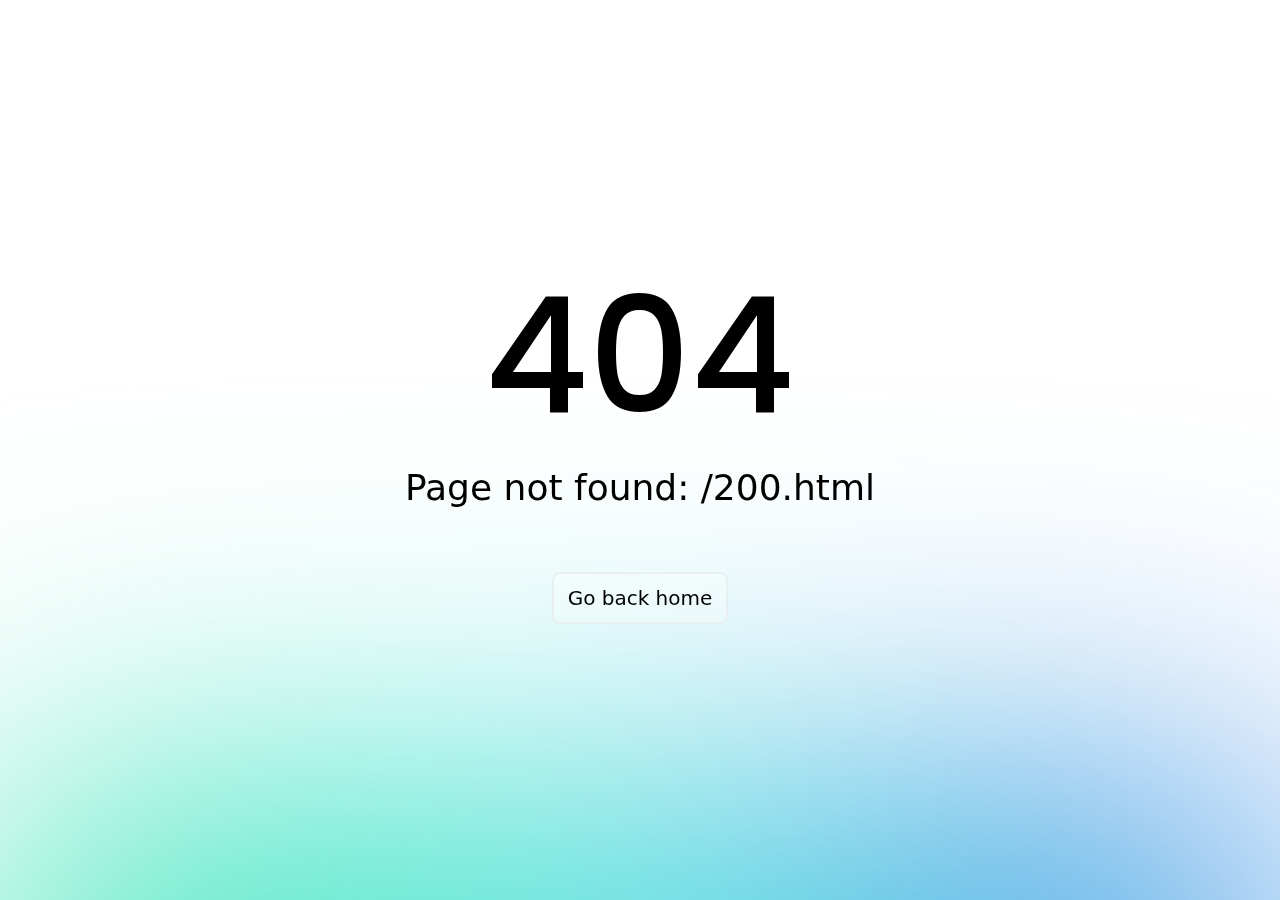
<file: 200.html>
<!DOCTYPE html>
<html lang="id">
<head><meta charset="utf-8">
<title>Landing Page</title>
<meta name="viewport" content="width=device-width, initial-scale=1"><link rel="modulepreload" as="script" crossorigin href="/_nuxt/entry.21e9f21f.js"><link rel="preload" as="style" href="/_nuxt/entry.86a170f7.css"><link rel="prefetch" as="script" crossorigin href="/_nuxt/default.db568209.js"><link rel="prefetch" as="script" crossorigin href="/_nuxt/error-component.a0b92d60.js"><link rel="stylesheet" href="/_nuxt/entry.86a170f7.css"></head>
<body ><div id="__nuxt"></div><script>window.__NUXT__={serverRendered:false,config:{public:{apiBaseUrl:"https:\u002F\u002Fgateway.yukbisnis.dev\u002Fv1",nodeEnv:"development"},app:{baseURL:"\u002F",buildAssetsDir:"\u002F_nuxt\u002F",cdnURL:""}},data:{},state:{}}</script><script type="module" src="/_nuxt/entry.21e9f21f.js" crossorigin></script></body>
</html>
</file>
<file: _nuxt/nuxt-icon.2f1fba64.css>
.nuxt-icon svg{height:1em;margin-bottom:.125em;vertical-align:middle;width:1em}.nuxt-icon.nuxt-icon--fill,.nuxt-icon.nuxt-icon--fill *{fill:currentColor!important}
</file>
<file: _nuxt/entry.86a170f7.css>
/*! tailwindcss v3.2.7 | MIT License | https://tailwindcss.com*/*,:after,:before{border:0 solid #e5e7eb;box-sizing:border-box}:after,:before{--tw-content:""}html{-webkit-text-size-adjust:100%;font-feature-settings:normal;font-family:ui-sans-serif,system-ui,-apple-system,BlinkMacSystemFont,Segoe UI,Roboto,Helvetica Neue,Arial,Noto Sans,sans-serif,Apple Color Emoji,Segoe UI Emoji,Segoe UI Symbol,Noto Color Emoji;line-height:1.5;-moz-tab-size:4;-o-tab-size:4;tab-size:4}body{line-height:inherit;margin:0}hr{border-top-width:1px;color:inherit;height:0}abbr:where([title]){-webkit-text-decoration:underline dotted;text-decoration:underline dotted}h1,h2,h3,h4,h5,h6{font-size:inherit;font-weight:inherit}a{color:inherit;text-decoration:inherit}b,strong{font-weight:bolder}code,kbd,pre,samp{font-family:ui-monospace,SFMono-Regular,Menlo,Monaco,Consolas,Liberation Mono,Courier New,monospace;font-size:1em}small{font-size:80%}sub,sup{font-size:75%;line-height:0;position:relative;vertical-align:baseline}sub{bottom:-.25em}sup{top:-.5em}table{border-collapse:collapse;border-color:inherit;text-indent:0}button,input,optgroup,select,textarea{color:inherit;font-family:inherit;font-size:100%;font-weight:inherit;line-height:inherit;margin:0;padding:0}button,select{text-transform:none}[type=button],[type=reset],[type=submit],button{-webkit-appearance:button;background-color:transparent;background-image:none}:-moz-focusring{outline:auto}:-moz-ui-invalid{box-shadow:none}progress{vertical-align:baseline}::-webkit-inner-spin-button,::-webkit-outer-spin-button{height:auto}[type=search]{-webkit-appearance:textfield;outline-offset:-2px}::-webkit-search-decoration{-webkit-appearance:none}::-webkit-file-upload-button{-webkit-appearance:button;font:inherit}summary{display:list-item}blockquote,dd,dl,figure,h1,h2,h3,h4,h5,h6,hr,p,pre{margin:0}fieldset{margin:0}fieldset,legend{padding:0}menu,ol,ul{list-style:none;margin:0;padding:0}textarea{resize:vertical}input::-moz-placeholder,textarea::-moz-placeholder{color:#9ca3af;opacity:1}input::placeholder,textarea::placeholder{color:#9ca3af;opacity:1}[role=button],button{cursor:pointer}:disabled{cursor:default}audio,canvas,embed,iframe,img,object,svg,video{display:block;vertical-align:middle}img,video{height:auto;max-width:100%}[hidden]{display:none}.text-heading-1,h1{font-size:40px}.text-heading-1,.text-heading-2,h1,h2{font-family:Poppins,Poppins override;font-style:normal;font-weight:700;line-height:130%}.text-heading-2,h2{font-size:32px}.text-heading-3,h3{font-family:Poppins,Poppins override;font-size:24px;font-style:normal;font-weight:700;line-height:130%}.text-subtitle{font-size:18px}.text-subtitle,.text-subtitle-2{font-family:Poppins,Poppins override;font-style:normal;font-weight:600;line-height:130%}.text-subtitle-2,.text-body{font-size:16px}.text-body,.text-body-2,body{font-family:Lato,Lato override;font-style:normal;font-weight:400;line-height:150%}.text-body-2,body{font-size:14px}.text-button,button{font-family:Poppins,Poppins override;font-size:14px;font-style:normal;font-weight:500;line-height:130%}@media (max-width:768px){.text-heading-1,h1{font-size:32px}.text-heading-1,.text-heading-2,h1,h2{font-family:Poppins,Poppins override;font-style:normal;font-weight:700;line-height:130%}.text-heading-2,h2{font-size:24px}.text-heading-3,h3{font-family:Poppins,Poppins override;font-size:20px;font-style:normal;font-weight:700;line-height:130%}}input:disabled{cursor:not-allowed}body{--tw-bg-opacity:1;background-color:#f7fafc;background-color:rgb(247 250 252/var(--tw-bg-opacity))}hr{--tw-border-opacity:1;border-color:#d6d4d5;border-color:rgb(214 212 213/var(--tw-border-opacity));border-top-width:1px}[type=radio]:checked{--tw-text-opacity:1;background-image:url("data:image/svg+xml;charset=utf-8,%3Csvg viewBox='0 0 16 16' fill='%23fff' xmlns='http://www.w3.org/2000/svg'%3E%3Cpath d='M12.207 4.793a1 1 0 0 1 0 1.414l-5 5a1 1 0 0 1-1.414 0l-2-2a1 1 0 0 1 1.414-1.414L6.5 9.086l4.293-4.293a1 1 0 0 1 1.414 0z'/%3E%3C/svg%3E")!important;border-style:none!important;color:#0c6;color:rgb(0 204 102/var(--tw-text-opacity))}[type=radio]:focus{--tw-ring-offset-shadow:var(--tw-ring-inset) 0 0 0 var(--tw-ring-offset-width) var(--tw-ring-offset-color)!important;--tw-ring-shadow:var(--tw-ring-inset) 0 0 0 calc(1px + var(--tw-ring-offset-width)) var(--tw-ring-color)!important;box-shadow:var(--tw-ring-inset) 0 0 0 var(--tw-ring-offset-width) var(--tw-ring-offset-color),var(--tw-ring-inset) 0 0 0 calc(1px + var(--tw-ring-offset-width)) var(--tw-ring-color),0 0 #0000!important;box-shadow:var(--tw-ring-offset-shadow),var(--tw-ring-shadow),var(--tw-shadow,0 0 #0000)!important}[type=radio]{--tw-border-opacity:1!important;border-color:#d6d4d5!important;border-color:rgb(214 212 213/var(--tw-border-opacity))!important;border-width:1px!important;cursor:pointer!important;height:18px!important;width:18px!important}*,:after,:before{--tw-border-spacing-x:0;--tw-border-spacing-y:0;--tw-translate-x:0;--tw-translate-y:0;--tw-rotate:0;--tw-skew-x:0;--tw-skew-y:0;--tw-scale-x:1;--tw-scale-y:1;--tw-pan-x: ;--tw-pan-y: ;--tw-pinch-zoom: ;--tw-scroll-snap-strictness:proximity;--tw-ordinal: ;--tw-slashed-zero: ;--tw-numeric-figure: ;--tw-numeric-spacing: ;--tw-numeric-fraction: ;--tw-ring-inset: ;--tw-ring-offset-width:0px;--tw-ring-offset-color:#fff;--tw-ring-color:rgba(59,130,246,.5);--tw-ring-offset-shadow:0 0 #0000;--tw-ring-shadow:0 0 #0000;--tw-shadow:0 0 #0000;--tw-shadow-colored:0 0 #0000;--tw-blur: ;--tw-brightness: ;--tw-contrast: ;--tw-grayscale: ;--tw-hue-rotate: ;--tw-invert: ;--tw-saturate: ;--tw-sepia: ;--tw-drop-shadow: ;--tw-backdrop-blur: ;--tw-backdrop-brightness: ;--tw-backdrop-contrast: ;--tw-backdrop-grayscale: ;--tw-backdrop-hue-rotate: ;--tw-backdrop-invert: ;--tw-backdrop-opacity: ;--tw-backdrop-saturate: ;--tw-backdrop-sepia: }::backdrop{--tw-border-spacing-x:0;--tw-border-spacing-y:0;--tw-translate-x:0;--tw-translate-y:0;--tw-rotate:0;--tw-skew-x:0;--tw-skew-y:0;--tw-scale-x:1;--tw-scale-y:1;--tw-pan-x: ;--tw-pan-y: ;--tw-pinch-zoom: ;--tw-scroll-snap-strictness:proximity;--tw-ordinal: ;--tw-slashed-zero: ;--tw-numeric-figure: ;--tw-numeric-spacing: ;--tw-numeric-fraction: ;--tw-ring-inset: ;--tw-ring-offset-width:0px;--tw-ring-offset-color:#fff;--tw-ring-color:rgba(59,130,246,.5);--tw-ring-offset-shadow:0 0 #0000;--tw-ring-shadow:0 0 #0000;--tw-shadow:0 0 #0000;--tw-shadow-colored:0 0 #0000;--tw-blur: ;--tw-brightness: ;--tw-contrast: ;--tw-grayscale: ;--tw-hue-rotate: ;--tw-invert: ;--tw-saturate: ;--tw-sepia: ;--tw-drop-shadow: ;--tw-backdrop-blur: ;--tw-backdrop-brightness: ;--tw-backdrop-contrast: ;--tw-backdrop-grayscale: ;--tw-backdrop-hue-rotate: ;--tw-backdrop-invert: ;--tw-backdrop-opacity: ;--tw-backdrop-saturate: ;--tw-backdrop-sepia: }.container{margin-left:auto;margin-right:auto;width:100%}@media (min-width:640px){.container{max-width:640px}}@media (min-width:768px){.container{max-width:768px}}@media (min-width:1024px){.container{max-width:1024px}}@media (min-width:1280px){.container{max-width:1280px}}@media (min-width:1536px){.container{max-width:1536px}}.btn{--tw-bg-opacity:1;--tw-text-opacity:1;align-items:center;background-color:#d30000;background-color:rgb(211 0 0/var(--tw-bg-opacity));border-radius:.25rem;color:#fff;color:rgb(255 255 255/var(--tw-text-opacity));display:inline-flex;justify-content:center;padding:.5rem 1rem;width:-moz-max-content;width:max-content}.btn:hover{--tw-bg-opacity:1;background-color:#e56666;background-color:rgb(229 102 102/var(--tw-bg-opacity))}.btn:focus{outline:2px solid transparent;outline-offset:2px}.btn--large{padding:1rem 1.5rem}.btn.btn--disabled,.btn.btn--disabled:hover,.btn:disabled,.btn:disabled:hover{--tw-bg-opacity:1;background-color:#f6cccc;background-color:rgb(246 204 204/var(--tw-bg-opacity))}.-mx-6{margin-left:-1.5rem!important;margin-right:-1.5rem!important}.-mt-6{margin-top:-1.5rem!important}.flex{display:flex!important}.grid{display:grid!important}.h-8{height:2rem!important}.h-full{height:100%!important}.w-8{width:2rem!important}.w-full{width:100%!important}.max-w-4xl{max-width:56rem!important}.grid-cols-1{grid-template-columns:repeat(1,minmax(0,1fr))!important}.grid-cols-2{grid-template-columns:repeat(2,minmax(0,1fr))!important}.flex-row-reverse{flex-direction:row-reverse!important}.flex-col{flex-direction:column!important}.items-center{align-items:center!important}.justify-center{justify-content:center!important}.gap-1{gap:.25rem!important}.gap-10{gap:2.5rem!important}.gap-2{gap:.5rem!important}.gap-28{gap:7rem!important}.gap-3{gap:.75rem!important}.gap-4{gap:1rem!important}.gap-6{gap:1.5rem!important}.overflow-hidden{overflow:hidden!important}.rounded-2xl{border-radius:1rem!important}.rounded-full{border-radius:9999px!important}.rounded-lg{border-radius:.5rem!important}.border{border-width:1px!important}.border-primary{--tw-border-opacity:1!important;border-color:#d30000!important;border-color:rgb(211 0 0/var(--tw-border-opacity))!important}.bg-neutral-background{--tw-bg-opacity:1!important;background-color:#f7fafc!important;background-color:rgb(247 250 252/var(--tw-bg-opacity))!important}.bg-neutral-white{--tw-bg-opacity:1!important;background-color:#fff!important;background-color:rgb(255 255 255/var(--tw-bg-opacity))!important}.bg-primary{--tw-bg-opacity:1!important;background-color:#d30000!important;background-color:rgb(211 0 0/var(--tw-bg-opacity))!important}.bg-primary-blue-10{--tw-bg-opacity:1!important;background-color:#ebf4fc!important;background-color:rgb(235 244 252/var(--tw-bg-opacity))!important}.bg-primary-blue-20{--tw-bg-opacity:1!important;background-color:#d8e9fa!important;background-color:rgb(216 233 250/var(--tw-bg-opacity))!important}.bg-primary-red-10{--tw-bg-opacity:1!important;background-color:#fbe6e6!important;background-color:rgb(251 230 230/var(--tw-bg-opacity))!important}.bg-white{--tw-bg-opacity:1!important;background-color:#fff!important;background-color:rgb(255 255 255/var(--tw-bg-opacity))!important}.p-3{padding:.75rem!important}.p-4{padding:1rem!important}.p-6{padding:1.5rem!important}.px-0{padding-left:0!important;padding-right:0!important}.px-4{padding-left:1rem!important;padding-right:1rem!important}.py-16{padding-bottom:4rem!important;padding-top:4rem!important}.text-center{text-align:center!important}.font-lato{font-family:Lato!important}.text-\[40px\]{font-size:40px!important}.text-base{font-size:1rem!important;line-height:1.5rem!important}.text-lg{font-size:1.125rem!important;line-height:1.75rem!important}.font-bold{font-weight:700!important}.text-neutral-black-60{--tw-text-opacity:1!important;color:#847f82!important;color:rgb(132 127 130/var(--tw-text-opacity))!important}.text-neutral-white{--tw-text-opacity:1!important;color:#fff!important;color:rgb(255 255 255/var(--tw-text-opacity))!important}.text-primary,.text-primary-red{--tw-text-opacity:1!important;color:#d30000!important;color:rgb(211 0 0/var(--tw-text-opacity))!important}.shadow-card-location{--tw-shadow:0px 8px 16px rgba(112,144,176,.12)!important;--tw-shadow-colored:0px 8px 16px var(--tw-shadow-color)!important;box-shadow:0 0 #0000,0 0 #0000,0 8px 16px #7090b01f!important;box-shadow:var(--tw-ring-offset-shadow,0 0 #0000),var(--tw-ring-shadow,0 0 #0000),var(--tw-shadow)!important}@media (min-width:768px){.md\:text-heading-1{font-size:40px}.md\:text-heading-1,.md\:text-heading-3{font-family:Poppins,Poppins override;font-style:normal;font-weight:700;line-height:130%}.md\:text-heading-3{font-size:24px}@media (max-width:768px){.md\:text-heading-1{font-size:32px}.md\:text-heading-1{font-family:Poppins,Poppins override;font-style:normal;font-weight:700;line-height:130%}.md\:text-heading-3{font-family:Poppins,Poppins override;font-size:20px;font-style:normal;font-weight:700;line-height:130%}}.md\:h-\[696px\]{height:696px!important}.md\:w-\[278px\]{width:278px!important}.md\:grid-cols-3{grid-template-columns:repeat(3,minmax(0,1fr))!important}.md\:grid-cols-5{grid-template-columns:repeat(5,minmax(0,1fr))!important}.md\:flex-row{flex-direction:row!important}.md\:flex-row-reverse{flex-direction:row-reverse!important}.md\:gap-10{gap:2.5rem!important}.md\:gap-16{gap:4rem!important}.md\:px-0{padding-left:0!important;padding-right:0!important}.md\:px-24{padding-left:6rem!important;padding-right:6rem!important}.md\:px-6{padding-left:1.5rem!important;padding-right:1.5rem!important}.md\:py-28{padding-bottom:7rem!important;padding-top:7rem!important}.md\:text-lg{font-size:1.125rem!important;line-height:1.75rem!important}}@font-face{font-display:swap;font-family:Poppins;font-style:normal;font-weight:700;src:url(./poppins-devanagari-700-normal.6197a412.woff2) format("woff2"),url(./poppins-all-700-normal.282b1ac4.woff) format("woff");unicode-range:u+0900-097f,u+1cd0-1cf6,u+1cf8-1cf9,u+200c-200d,u+20a8,u+20b9,u+25cc,u+a830-a839,u+a8e0-a8fb}@font-face{font-display:swap;font-family:Poppins;font-style:normal;font-weight:700;src:url(./poppins-latin-ext-700-normal.4ce2c84c.woff2) format("woff2"),url(./poppins-all-700-normal.282b1ac4.woff) format("woff");unicode-range:u+0100-024f,u+0259,u+1e??,u+2020,u+20a0-20ab,u+20ad-20cf,u+2113,u+2c60-2c7f,u+a720-a7ff}@font-face{font-display:swap;font-family:Poppins;font-style:normal;font-weight:700;src:url(./poppins-latin-700-normal.9338e65f.woff2) format("woff2"),url(./poppins-all-700-normal.282b1ac4.woff) format("woff");unicode-range:u+00??,u+0131,u+0152-0153,u+02bb-02bc,u+02c6,u+02da,u+02dc,u+2000-206f,u+2074,u+20ac,u+2122,u+2191,u+2193,u+2212,u+2215,u+feff,u+fffd}@font-face{font-display:swap;font-family:Poppins;font-style:normal;font-weight:600;src:url(./poppins-devanagari-600-normal.d036ece3.woff2) format("woff2"),url(./poppins-all-600-normal.952d2591.woff) format("woff");unicode-range:u+0900-097f,u+1cd0-1cf6,u+1cf8-1cf9,u+200c-200d,u+20a8,u+20b9,u+25cc,u+a830-a839,u+a8e0-a8fb}@font-face{font-display:swap;font-family:Poppins;font-style:normal;font-weight:600;src:url(./poppins-latin-ext-600-normal.9c15f7b0.woff2) format("woff2"),url(./poppins-all-600-normal.952d2591.woff) format("woff");unicode-range:u+0100-024f,u+0259,u+1e??,u+2020,u+20a0-20ab,u+20ad-20cf,u+2113,u+2c60-2c7f,u+a720-a7ff}@font-face{font-display:swap;font-family:Poppins;font-style:normal;font-weight:600;src:url(./poppins-latin-600-normal.f4e80d9d.woff2) format("woff2"),url(./poppins-all-600-normal.952d2591.woff) format("woff");unicode-range:u+00??,u+0131,u+0152-0153,u+02bb-02bc,u+02c6,u+02da,u+02dc,u+2000-206f,u+2074,u+20ac,u+2122,u+2191,u+2193,u+2212,u+2215,u+feff,u+fffd}@font-face{font-display:swap;font-family:Poppins;font-style:normal;font-weight:500;src:url(./poppins-devanagari-500-normal.721c714f.woff2) format("woff2"),url(./poppins-all-500-normal.9ec8c55c.woff) format("woff");unicode-range:u+0900-097f,u+1cd0-1cf6,u+1cf8-1cf9,u+200c-200d,u+20a8,u+20b9,u+25cc,u+a830-a839,u+a8e0-a8fb}@font-face{font-display:swap;font-family:Poppins;font-style:normal;font-weight:500;src:url(./poppins-latin-ext-500-normal.5f9d6298.woff2) format("woff2"),url(./poppins-all-500-normal.9ec8c55c.woff) format("woff");unicode-range:u+0100-024f,u+0259,u+1e??,u+2020,u+20a0-20ab,u+20ad-20cf,u+2113,u+2c60-2c7f,u+a720-a7ff}@font-face{ascent-override:105%;descent-override:35%;font-family:Poppins override;line-gap-override:10%;src:local("BlinkMacSystemFont"),local("Segoe UI"),local("Roboto"),local("Helvetica Neue"),local("Arial"),local("Noto Sans")}@font-face{font-display:swap;font-family:Poppins;font-style:normal;font-weight:500;src:url(./poppins-latin-500-normal.cd36de20.woff2) format("woff2"),url(./poppins-all-500-normal.9ec8c55c.woff) format("woff");unicode-range:u+00??,u+0131,u+0152-0153,u+02bb-02bc,u+02c6,u+02da,u+02dc,u+2000-206f,u+2074,u+20ac,u+2122,u+2191,u+2193,u+2212,u+2215,u+feff,u+fffd}@font-face{font-display:swap;font-family:Lato;font-style:normal;font-weight:700;src:url(./lato-latin-ext-700-normal.4ef7cd3d.woff2) format("woff2"),url(./lato-all-700-normal.4bfd21d1.woff) format("woff");unicode-range:u+0100-024f,u+0259,u+1e??,u+2020,u+20a0-20ab,u+20ad-20cf,u+2113,u+2c60-2c7f,u+a720-a7ff}@font-face{font-display:swap;font-family:Lato;font-style:normal;font-weight:700;src:url(./lato-latin-700-normal.c447dd76.woff2) format("woff2"),url(./lato-all-700-normal.4bfd21d1.woff) format("woff");unicode-range:u+00??,u+0131,u+0152-0153,u+02bb-02bc,u+02c6,u+02da,u+02dc,u+2000-206f,u+2074,u+20ac,u+2122,u+2191,u+2193,u+2212,u+2215,u+feff,u+fffd}@font-face{font-display:swap;font-family:Lato;font-style:normal;font-weight:400;src:url(./lato-latin-ext-400-normal.1c2fc265.woff2) format("woff2"),url(./lato-all-400-normal.8844f83a.woff) format("woff");unicode-range:u+0100-024f,u+0259,u+1e??,u+2020,u+20a0-20ab,u+20ad-20cf,u+2113,u+2c60-2c7f,u+a720-a7ff}@font-face{ascent-override:98.7%;descent-override:21.3%;font-family:Lato override;line-gap-override:0%;src:local("BlinkMacSystemFont"),local("Segoe UI"),local("Roboto"),local("Helvetica Neue"),local("Arial"),local("Noto Sans")}@font-face{font-display:swap;font-family:Lato;font-style:normal;font-weight:400;src:url(./lato-latin-400-normal.918b7dc3.woff2) format("woff2"),url(./lato-all-400-normal.8844f83a.woff) format("woff");unicode-range:u+00??,u+0131,u+0152-0153,u+02bb-02bc,u+02c6,u+02da,u+02dc,u+2000-206f,u+2074,u+20ac,u+2122,u+2191,u+2193,u+2212,u+2215,u+feff,u+fffd}
</file>
